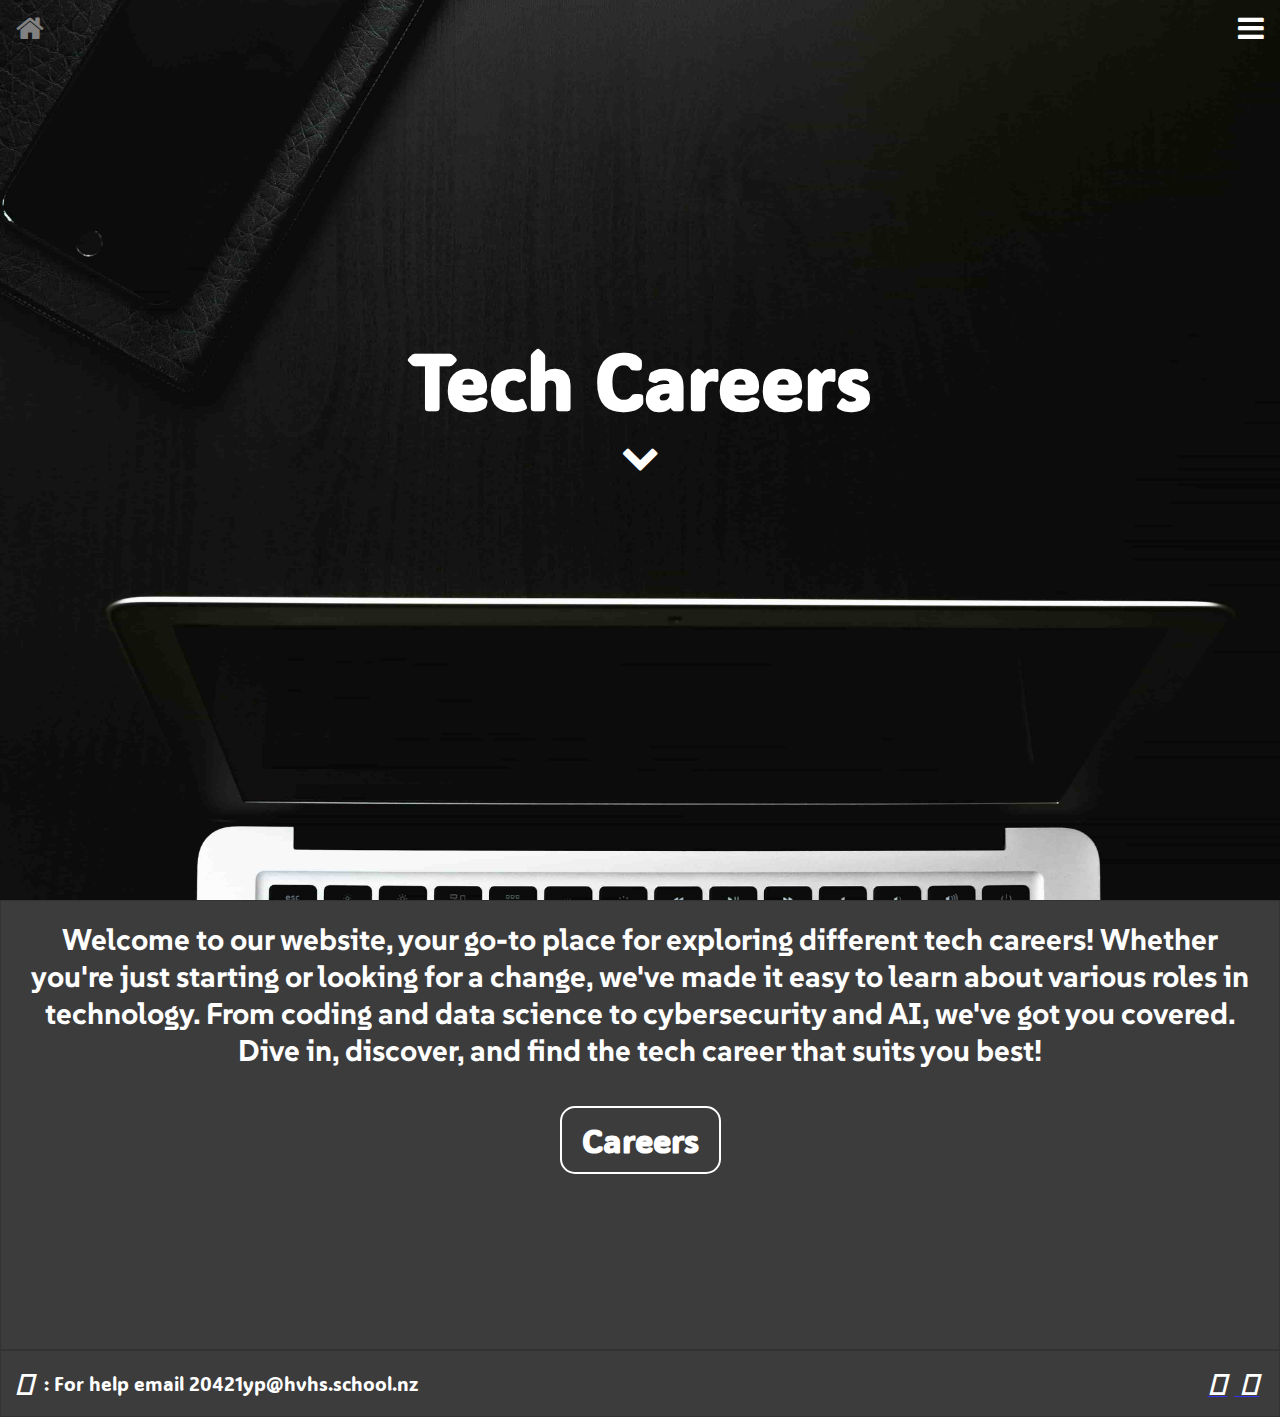
<file: index.html>
<!DOCTYPE html>
<html lang="en">

<head>
  <meta charset="utf-8">
  <meta name="viewport" content="width=device-width">
  <meta name="description"
    content="Learn about exciting careers in the tech industry, explore different roles, and discover your ideal path in technology.">
  <title>Tech Careers</title>
  <!--Favicon-->
  <link rel="icon" type="image/x-icon" href="/images/icons/digital.png">
  <!-- External stylesheets -->
  <link rel="stylesheet" href="https://cdn.jsdelivr.net/npm/font-awesome@4.7.0/css/font-awesome.min.css">
  <link href='https://fonts.googleapis.com/css?family=ADLaM%20Display' rel='stylesheet'>
  <link href="https://fonts.googleapis.com/css2?family=SUSE:wght@200&display=swap" rel="stylesheet">
  <link rel="stylesheet" href="https://cdnjs.cloudflare.com/ajax/libs/font-awesome/6.6.0/css/all.min.css"
    integrity="sha512-Kc323vGBEqzTmouAECnVceyQqyqdsSiqLQISBL29aUW4U/M7pSPA/gEUZQqv1cwx4OnYxTxve5UMg5GT6L4JJg=="
    crossorigin="anonymous" referrerpolicy="no-referrer" />
  <!-- Custom styles -->
  <link href="style.css" rel="stylesheet" type="text/css" />
  <!-- JavaScript -->
  <script src="script.js"></script>
</head>

<body>
  <div class="container"> <!-- Container starts -->
    <div class="cover"> <!-- Cover section starts -->
      <div class="navbar"> <!-- Navbar starts -->
        <button class="btn" aria-label="Home"><i class="fa fa-home"></i></button>
        <span style="font-size:30px;cursor:pointer" onclick="openNav()">
          <button class="dropDown" aria-label="Open Navigation"><i class="fa fa-bars"></i></button>
        </span>
        <!-- Overlay navigation menu starts -->
        <div id="myNav" class="overlay">
          <a href="#!" class="closebtn" onclick="closeNav()">&times;</a>
          <div class="overlay-content">
            <a href="html/careers.html" aria-label="Careers">Careers</a>
            <a href="html/contact.html" aria-label="Contact">Contact</a>
          </div> <!-- Overlay content ends -->
        </div> <!-- Overlay ends -->
      </div> <!-- Navbar ends -->
      <div class="title"> <!-- Title section starts -->
        <a href="#main">
          <h1>Tech Careers</h1>
          <i class="fa fa-chevron-down arrow-icon"></i>
        </a>
      </div> <!-- Title section ends -->
    </div> <!-- Cover section ends -->

    <div id="main" class="main"> <!-- Main content section starts -->
      <h3>Welcome to our website, your go-to place for exploring different tech careers! Whether you're just starting or
        looking for a change, we've made it easy to learn about various roles in technology. From coding and data
        science
        to cybersecurity and AI, we've got you covered. Dive in, discover, and find the tech career that suits you best!
      </h3>
      <button onclick="location.href = 'html/careers.html';" class="careersButton">
        <span>Careers</span>
      </button>
    </div> <!-- Main content section ends -->
    <div class="footer"> <!-- Footer starts -->
      <div class="email"> <!-- Email contact section starts -->
        <i class="fa-regular fa-envelope"></i>
        <p>: For help email 20421yp@hvhs.school.nz</p>
      </div> <!-- Email contact section ends -->
      <div class="socials"> <!-- Social media icons start -->
        <a href="https://www.instagram.com" target="_blank" aria-label="Instagram">
          <i class="fa-brands fa-instagram"></i>
        </a>
        <a href="https://www.facebook.com/" target="_blank" aria-label="Facebook">
          <i class="fa-brands fa-facebook"></i>
        </a>
      </div> <!-- Social media icons end -->
    </div> <!-- Footer ends -->
  </div> <!-- Container ends -->
</body>

</html>
</file>
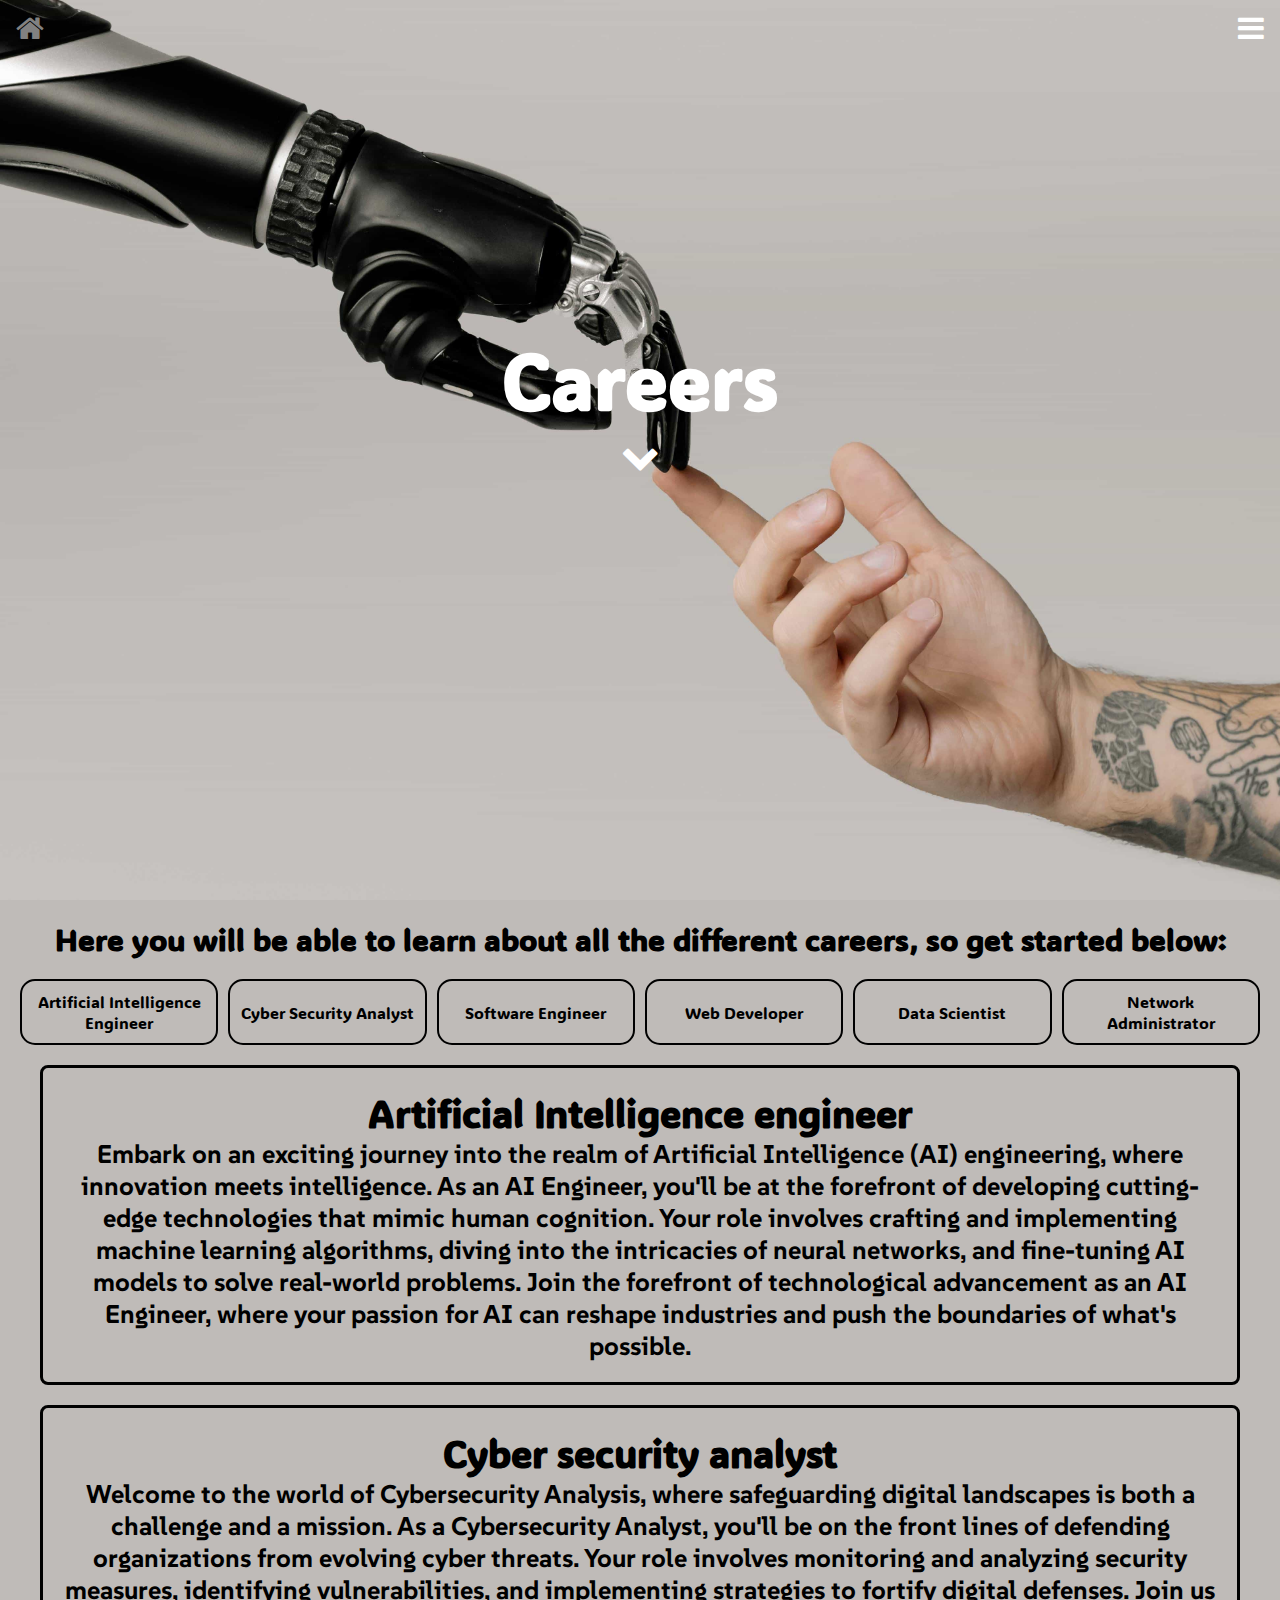
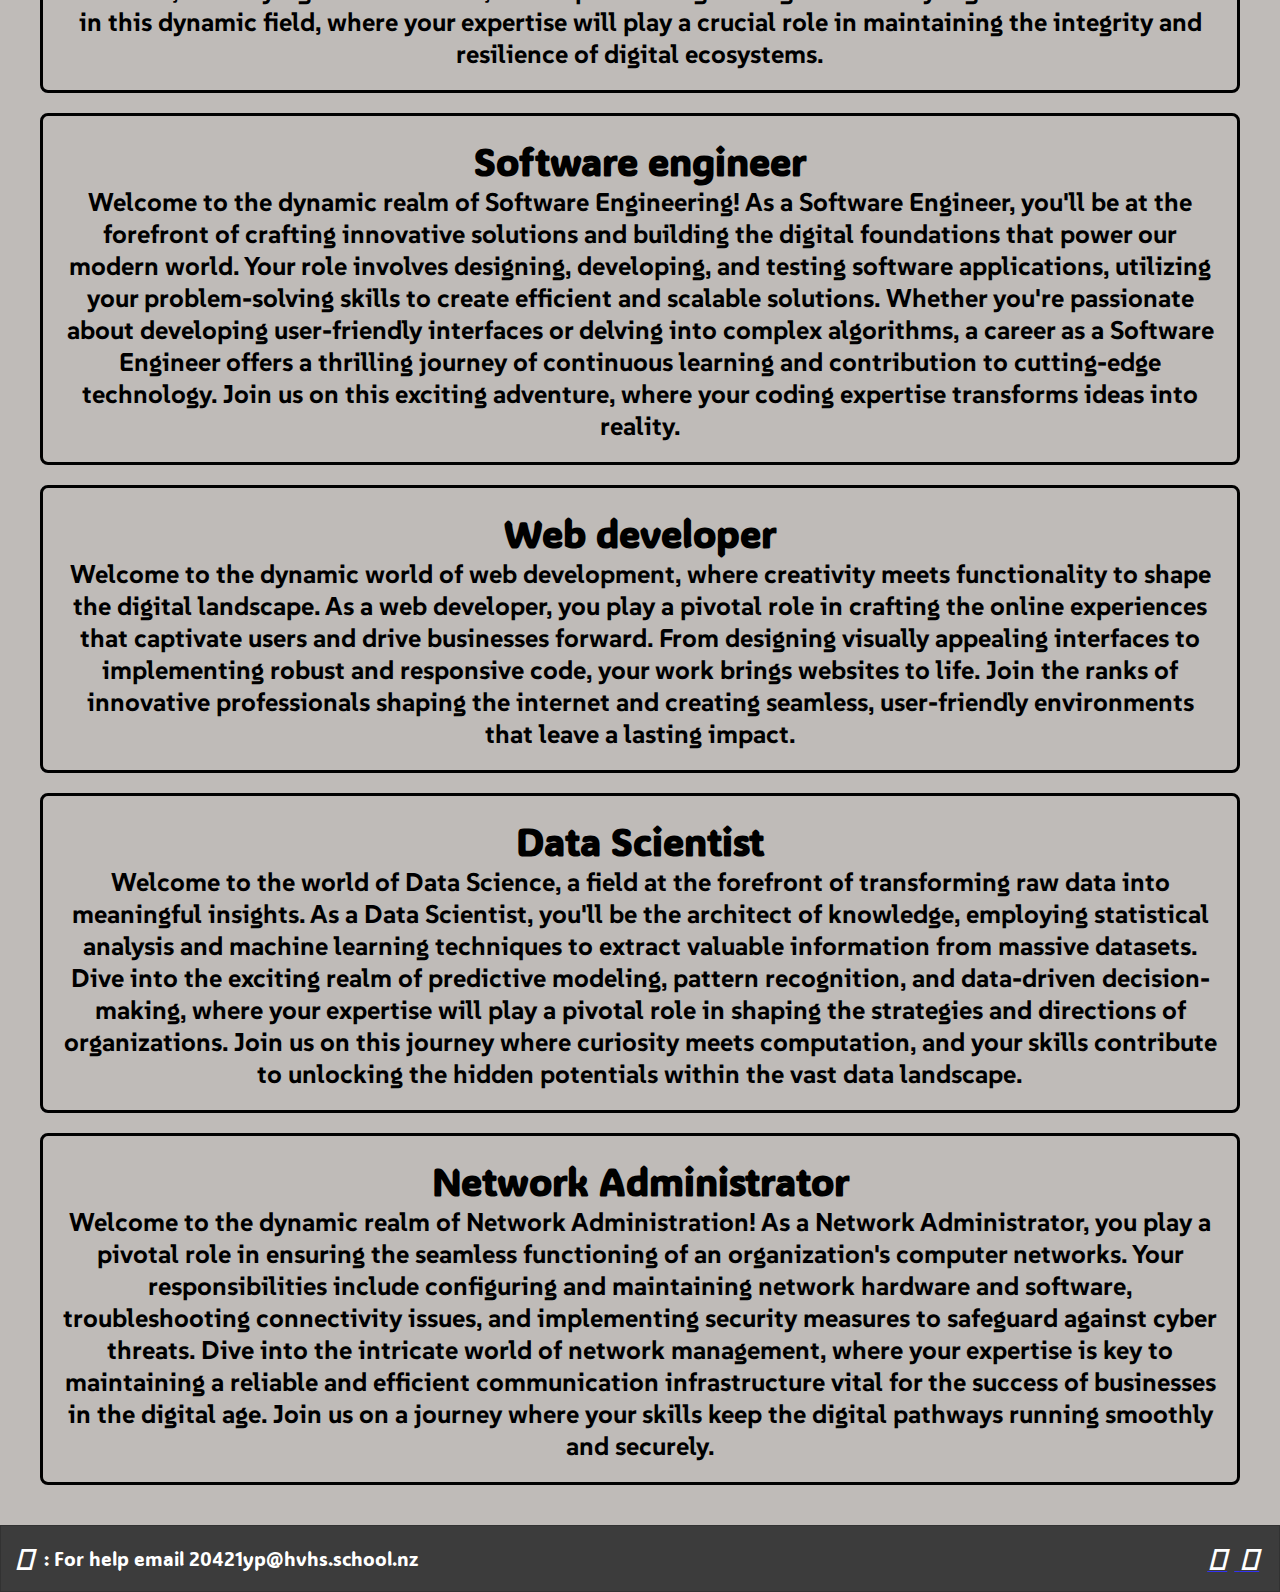
<file: html/careers.html>
<!DOCTYPE html>
<html lang="en">

<head>
  <meta charset="utf-8">
  <meta name="viewport" content="width=device-width">
  <meta name="description"
    content="Learn about exciting careers in the tech industry, explore different roles, and discover your ideal path in technology.">
  <title>Careers</title>
  <!--Favicon-->
  <link rel="icon" type="image/x-icon" href="/images/icons/technology-disruption.png">
  <!-- External stylesheets -->
  <link rel="stylesheet" href="https://cdn.jsdelivr.net/npm/font-awesome@4.7.0/css/font-awesome.min.css">
  <link href='https://fonts.googleapis.com/css?family=ADLaM%20Display' rel='stylesheet'>
  <link href="https://fonts.googleapis.com/css2?family=SUSE:wght@200&display=swap" rel="stylesheet">
  <link rel="stylesheet" href="https://cdnjs.cloudflare.com/ajax/libs/font-awesome/6.6.0/css/all.min.css"
    integrity="sha512-Kc323vGBEqzTmouAECnVceyQqyqdsSiqLQISBL29aUW4U/M7pSPA/gEUZQqv1cwx4OnYxTxve5UMg5GT6L4JJg=="
    crossorigin="anonymous" referrerpolicy="no-referrer" />
  <!-- Custom styles -->
  <link href="/css/careers.css" rel="stylesheet" type="text/css" />
  <!-- JavaScript -->
  <script src="/script.js"></script>
</head>

<body>
  <div class="container"> <!-- Container starts -->
    <div class="cover"> <!-- Cover section starts -->
      <div class="navbar"> <!-- Navbar starts -->
        <button class="btn" aria-label="Home" onclick="location.href = '/index.html';"><i
            class="fa fa-home"></i></button>
        <span style="font-size:30px;cursor:pointer" onclick="openNav()">
          <button class="dropDown" aria-label="Open Navigation"><i class="fa fa-bars"></i></button>
        </span>
        <!-- Overlay navigation menu starts -->
        <div id="myNav" class="overlay">
          <a href="#!" class="closebtn" onclick="closeNav()">&times;</a>
          <div class="overlay-content">
            <a href="#" aria-label="Careers">Careers</a>
            <a href="contact.html" aria-label="Contact">Contact</a>
          </div> <!-- Overlay content ends -->
        </div> <!-- Overlay ends -->
      </div> <!-- Navbar ends -->
      <div class="title"> <!-- Title section starts -->
        <a href="#main">
          <h1>Careers</h1>
          <i class="fa fa-chevron-down arrow-icon"></i>
        </a>
      </div> <!-- Title section ends -->
    </div> <!-- Cover section ends -->
    <!-- Start of Main Section -->
    <div id="main" class="main">
      <h3>Here you will be able to learn about all the different careers, so get started below:
      </h3>
      <div class="selection"> <!-- Career Selection Buttons -->
        <button class="career-btn" onclick="location.href='#aiEngineer'">Artificial Intelligence Engineer</button>
        <button class="career-btn" onclick="location.href='#cyber'">Cyber Security Analyst</button>
        <button class="career-btn" onclick="location.href='#software'">Software Engineer</button>
        <button class="career-btn" onclick="location.href='#web'">Web Developer</button>
        <button class="career-btn" onclick="location.href='#data'">Data Scientist</button>
        <button class="career-btn" onclick="location.href='#network'">Network Administrator</button>
      </div> <!-- End of Career Selection Buttons -->

      <!-- Career Information Sections -->
      <div id="aiEngineer" class="aiEngineer">
        <h2>Artificial Intelligence engineer</h2>
        <h4>Embark on an exciting journey into the realm of Artificial Intelligence (AI) engineering, where innovation
          meets intelligence. As an AI Engineer, you'll be at the forefront of developing cutting-edge technologies that
          mimic human cognition. Your role involves crafting and implementing machine learning algorithms, diving into
          the intricacies of neural networks, and fine-tuning AI models to solve real-world problems. Join the forefront
          of technological advancement as an AI Engineer, where your passion for AI can reshape industries and push the
          boundaries of what's possible.</h4>
      </div>
      <div id="cyber" class="cyber">
        <h2>Cyber security analyst</h2>
        <h4>Welcome to the world of Cybersecurity Analysis, where safeguarding digital landscapes is both a challenge
          and a mission. As a Cybersecurity Analyst, you'll be on the front lines of defending organizations from
          evolving cyber threats. Your role involves monitoring and analyzing security measures, identifying
          vulnerabilities, and implementing strategies to fortify digital defenses. Join us in this dynamic field, where
          your expertise will play a crucial role in maintaining the integrity and resilience of digital ecosystems.
        </h4>
      </div>
      <div id="software" class="software">
        <h2>Software engineer</h2>
        <h4>Welcome to the dynamic realm of Software Engineering! As a Software Engineer, you'll be at the forefront of
          crafting innovative solutions and building the digital foundations that power our modern world. Your role
          involves designing, developing, and testing software applications, utilizing your problem-solving skills to
          create efficient and scalable solutions. Whether you're passionate about developing user-friendly interfaces
          or delving into complex algorithms, a career as a Software Engineer offers a thrilling journey of continuous
          learning and contribution to cutting-edge technology. Join us on this exciting adventure, where your coding
          expertise transforms ideas into reality.</h4>
      </div>
      <div id="web" class="web">
        <h2>Web developer</h2>
        <h4>Welcome to the dynamic world of web development, where creativity meets functionality to shape the digital
          landscape. As a web developer, you play a pivotal role in crafting the online experiences that captivate users
          and drive businesses forward. From designing visually appealing interfaces to implementing robust and
          responsive code, your work brings websites to life. Join the ranks of innovative professionals shaping the
          internet and creating seamless, user-friendly environments that leave a lasting impact.</h4>
      </div>
      <div id="data" class="data">
        <h2>Data Scientist</h2>
        <h4>Welcome to the world of Data Science, a field at the forefront of transforming raw data into meaningful
          insights. As a Data Scientist, you'll be the architect of knowledge, employing statistical analysis and
          machine learning techniques to extract valuable information from massive datasets. Dive into the exciting
          realm of predictive modeling, pattern recognition, and data-driven decision-making, where your expertise will
          play a pivotal role in shaping the strategies and directions of organizations. Join us on this journey where
          curiosity meets computation, and your skills contribute to unlocking the hidden potentials within the vast
          data landscape.
        </h4>
      </div>
      <div id="network" class="network">
        <h2>Network Administrator</h2>
        <h4>Welcome to the dynamic realm of Network Administration! As a Network Administrator, you play a pivotal role
          in ensuring the seamless functioning of an organization's computer networks. Your responsibilities include
          configuring and maintaining network hardware and software, troubleshooting connectivity issues, and
          implementing security measures to safeguard against cyber threats. Dive into the intricate world of network
          management, where your expertise is key to maintaining a reliable and efficient communication infrastructure
          vital for the success of businesses in the digital age. Join us on a journey where your skills keep the
          digital pathways running smoothly and securely.
        </h4>
      </div>
      <!-- End of Career Information Sections -->
    </div>
    <!-- End of Main Section -->

    <div class="footer"> <!-- Footer starts -->
      <div class="email"> <!-- Email contact section starts -->
        <i class="fa-regular fa-envelope"></i>
        <p>: For help email 20421yp@hvhs.school.nz</p>
      </div> <!-- Email contact section ends -->
      <div class="socials"> <!-- Social media icons start -->
        <a href="https://www.instagram.com" target="_blank" aria-label="Instagram">
          <i class="fa-brands fa-instagram"></i>
        </a>
        <a href="https://www.facebook.com/" target="_blank" aria-label="Facebook">
          <i class="fa-brands fa-facebook"></i>
        </a>
      </div> <!-- Social media icons end -->
    </div> <!-- Footer ends -->

  </div>
</body>

</html>
</file>
<file: style.css>
/* Base styles for HTML and body */
html,
body {
  height: 100vh;
  width: 100%;
  scroll-behavior: smooth;
}

/* Global styles for all elements */
* {
  margin: 0;
  padding: 0;
  box-sizing: border-box;
}

/* Body styles - setting font and background properties */
body {
  font-family: ADLaM Display;
  background-image: url('images/homepage.jpg');
  background-repeat: no-repeat;
  background-attachment: fixed;
  background-size: cover;
}

/* Footer section styles */
.footer {
  display: flex;
  justify-content: space-between;
  align-items: center;
  color: white;
  padding: 1vw;
  font-size: 3vw;
  background-color: #0c0c0c;
  border: 1px solid black;
  opacity: 0.8;
}


/* Email section inside the footer */
.email {
  display: flex;
  align-items: center;
}

/* Icon style within the email section */
.email i {
  font-size: 30px;
  margin-right: 10px;
}

/* Social media icons styling */
.socials a i {
  color: white;
  font-size: 30px;
  margin-right: 7px;
}

/* Hover effect for social media icons */
.socials a i:hover {
  color: #ddd;
}



/* Grid container */
.grid-container {
  height: 100%;
  display: grid;
  grid-template-areas:
    "cover cover cover"
    "cover cover cover"
    "main main main"
    "footer footer footer";
  grid-template-columns: 1fr 3fr 3fr 1fr;
  grid-gap: 10px;
  padding: 10px;
}

/* Drop-down button styles */
.dropDown {
  float: right;
  border: none;
  /* Remove borders */
  color: white;
  /* White text */
  background-color: transparent;
  padding: 12px 16px;
  /* Some padding */
  font-size: 30px;
  /* Set a font size */
  cursor: pointer;
  /* Mouse pointer on hover */
  transition-duration: 0.4s;
}

/* Hover effect for drop-down button */
.dropDown:hover {
  color: #818181;
}

/* Overlay menu styles */
.overlay {
  height: 0%;
  width: 100%;
  position: fixed;
  z-index: 1;
  top: 0;
  left: 0;
  background-color: rgb(0, 0, 0);
  overflow-y: hidden;
  transition: 0.5s;
}

/* Content inside the overlay */
.overlay-content {
  position: relative;
  top: 25%;
  width: 100%;
  text-align: center;
  margin-top: 30px;
}

/* Links inside the overlay */
.overlay a {
  padding: 8px;
  text-decoration: none;
  font-size: 36px;
  color: #818181;
  display: block;
  transition: 0.3s;
}

/* Hover and focus effects for overlay links */
.overlay a:hover,
.overlay a:focus {
  color: #f1f1f1;
}

/* Close button styles for the overlay */
.overlay .closebtn {
  position: absolute;
  top: 20px;
  right: 45px;
  font-size: 60px;
}

/* Responsive styling for overlay on smaller screens */
@media screen and (max-height: 450px) {
  .overlay {
    overflow-y: auto;
  }

  .overlay a {
    font-size: 20px
  }

  .overlay .closebtn {
    font-size: 40px;
    top: 15px;
    right: 35px;
  }
}

.title {
  grid-area: title;
  text-align: center;
  font-size: 5vw;
  margin: 0;
  position: absolute;
  top: 45%;
  left: 50%;
  transform: translate(-50%, -50%);
  transition-duration: 0.4s;
}

/* Title link styling */
.title a {
  color: white;
  text-decoration: none;
}

/* Hover effect for title link */
.title a:hover {
  color: #626060;
}

/* Main content area styling */
.main {
  height: 70vh;
  grid-area: main;
  text-align: center;
  font-family: "SUSE", sans-serif;
  font-weight: 200;
  font-style: normal;
  font-size: 3vw;
  padding: 20px;
  color: white;
  background-color: #0c0c0c;
  border: 1px solid black;
  opacity: 0.8;
}

/* Cover section (hero image) styling */
.cover {
  grid-area: cover;
  position: relative;
  color: white;
  height: 100vh;
  width: 100%;
}

/* Button styling for careers section */
.careersButton {
  font-size: 1.3em;
  font-weight: bold;
  padding: 10px 20px;
  background-color: transparent;
  font-family: ADLaM Display;
  border-radius: 15px;
  margin: 3%;
  color: white;
  transition-duration: 0.4s;
  border-color: white;
  border-style: solid;
}

/* Hover effect for careers button */
.careersButton:hover {
  background-color: black;
  border-color: grey;
  color: white;
  transform: scale(1.1);
  cursor: pointer;
}

/* Button styles for overlay close button */
.btn {
  border: none;
  /* Remove borders */
  color: white;
  /* White text */
  background-color: transparent;
  padding: 12px 16px;
  /* Some padding */
  font-size: 30px;
  /* Set a font size */
  cursor: pointer;
  /* Mouse pointer on hover */
  transition-duration: 0.4s;
}

/* Hover effect for the button */
.btn:hover {
  color: #818181;
}

/* Media query for smaller screens */
@media only screen and (max-width: 570px) {
  .main {
    height: 50vh;
    grid-area: main;
    text-align: center;
    font-size: 3vw;
    padding: 10px;
  }
}

/* Media query for larger screens (800px and above) */
@media only screen and (min-width: 800px) {
  .main {
    height: 50vh;
    grid-area: main;
    text-align: center;
    font-size: 2vw;
    padding: 10px;
  }

  .footer {
    padding: 1vw;
    font-size: 1.5vw;
  }
}

/* Media query for extra-large screens (1000px and above) */
@media only screen and (min-width: 1000px) {
  .main {
    height: 50vh;
    grid-area: main;
    text-align: center;
    font-size: 2vw;
    padding: 20px;
  }

  .title {
    grid-area: title;
    text-align: center;
    font-size: 3vw;
  }
}
</file>
<file: css/careers.css>
/* Base styles for HTML and body */
html,
body {
  height: 100vh;
  width: 100%;
  scroll-behavior: smooth;
}

/* Global styles for all elements */
* {
  margin: 0;
  padding: 0;
  box-sizing: border-box;
}

/* Body styles - setting font */
body {
  font-family: ADLaM Display;
}

/* Footer section styles */
.footer {
  display: flex;
  justify-content: space-between;
  align-items: center;
  color: white;
  padding: 1vw;
  font-size: 3vw;
  background-color: #0c0c0c;
  border: 1px solid black;
  opacity: 0.8;
}

/* Email section inside the footer */
.email {
  display: flex;
  align-items: center;
}

/* Icon style within the email section */
.email i {
  font-size: 30px;
  margin-right: 10px;
}

/* Social media icons styling */
.socials a i {
  color: white;
  font-size: 30px;
  margin-right: 7px;
}

/* Hover effect for social media icons */
.socials a i:hover {
  color: #ddd;
}


/* Grid container */
.grid-container {
  height: 100%;
  display: grid;
  grid-template-areas:
    "cover cover cover"
    "cover cover cover"
    "main main main"
    "footer footer footer";
  grid-template-columns: 1fr 3fr 3fr 1fr;
  grid-gap: 10px;
  padding: 10px;
}

/* Drop-down button styles */
.dropDown {
  float: right;
  border: none;
  /* Remove borders */
  color: white;
  /* White text */
  background-color: transparent;
  padding: 12px 16px;
  /* Some padding */
  font-size: 30px;
  /* Set a font size */
  cursor: pointer;
  /* Mouse pointer on hover */
  transition-duration: 0.4s;
}

/* Hover effect for drop-down button */
.dropDown:hover {
  color: #818181;
}

/* Overlay menu styles */
.overlay {
  height: 0%;
  width: 100%;
  position: fixed;
  z-index: 1;
  top: 0;
  left: 0;
  background-color: rgb(0, 0, 0);
  overflow-y: hidden;
  transition: 0.5s;
}

/* Content inside the overlay */
.overlay-content {
  position: relative;
  top: 25%;
  width: 100%;
  text-align: center;
  margin-top: 30px;
}

/* Links inside the overlay */
.overlay a {
  padding: 8px;
  text-decoration: none;
  font-size: 36px;
  color: #818181;
  display: block;
  transition: 0.3s;
}

/* Hover and focus effects for overlay links */
.overlay a:hover,
.overlay a:focus {
  color: #f1f1f1;
}

/* Close button styles for the overlay */
.overlay .closebtn {
  position: absolute;
  top: 20px;
  right: 45px;
  font-size: 60px;
}

/* Responsive styling for overlay on smaller screens */
@media screen and (max-height: 450px) {
  .overlay {
    overflow-y: auto;
  }

  .overlay a {
    font-size: 20px
  }

  .overlay .closebtn {
    font-size: 40px;
    top: 15px;
    right: 35px;
  }
}

/* Title section styling */
.title {
  grid-area: title;
  text-align: center;
  font-size: 5vw;
  margin: 0;
  position: absolute;
  top: 45%;
  left: 50%;
  transform: translate(-50%, -50%);
  transition-duration: 0.4s;
}

.title a {
  color: white;
  text-decoration: none;
}

.title a:hover {
  color: #919191;
  transform: scale(1.1);
}

/* Main content area styling */
.main {
  height: auto;
  grid-area: main;
  text-align: center;
  font-size: 3vw;
  padding: 20px;
  font-weight: 200;
  color: black;
  background-color: #BFBBB8;
}

/* Cover section styling */
.cover {
  grid-area: cover;
  position: relative;
  background-image: url('/images/AIengineer.jpg');
  background-repeat: no-repeat;
  background-size: cover;
  color: white;
  height: 100vh;
  width: 100%;
}

/* Button styling */
.btn {
  border: none;
  /* Remove borders */
  color: white;
  /* White text */
  background-color: transparent;
  padding: 12px 16px;
  /* Some padding */
  font-size: 30px;
  /* Set a font size */
  cursor: pointer;
  /* Mouse pointer on hover */
  transition-duration: 0.4s;
}

.btn:hover {
  color: #818181;
}

/* Button selection container styling */
.selection {
  padding-top: 20px;
  display: flex;
  justify-content: center;
  /* Centers the buttons horizontally */
  flex-wrap: wrap;
  /* Allows the buttons to wrap to the next line if needed */
  gap: 10px;
  /* Adds space between the buttons */
}

/* Career button styling */
.career-btn {
  background-color: transparent;
  padding: 10px;
  font-family: 'ADLaM Display';
  border-radius: 15px;
  margin: 0;
  /* Remove margin since gap is handling spacing */
  color: black;
  transition-duration: 0.4s;
  border-color: black;
  border-style: solid;
  font-size: 16px;
  text-align: center;
  flex: 1;
  /* Makes each button take equal space */
  min-width: 150px;
  /* Ensures buttons don't get too small */
  max-width: 200px;
  /* Ensures buttons don't get too large */
}

.career-btn:hover {
  background-color: black;
  border-color: grey;
  color: white;
  transform: scale(1.1);
  cursor: pointer;
}

/* Category button styling */
.aiEngineer,
.cyber,
.software,
.web,
.data,
.network {
  font-family: "SUSE", sans-serif;
  font-weight: 200;
  font-style: normal;
  margin: 20px;
  padding: 20px;
  border: 3px solid black;
  border-radius: 8px;
}

h2 {
  font-family: ADLaM Display;
}

/* Media query for small screens (up to 570px wide) */
@media only screen and (max-width: 570px) {
  .main {
    height: auto;
    grid-area: main;
    text-align: center;
    font-size: 3vw;
    padding: 10px;
  }
}

/* Media query for medium screens (800px and up) */
@media only screen and (min-width: 800px) {
  .main {
    height: auto;
    grid-area: main;
    text-align: center;
    font-size: 2vw;
    padding: 10px;
  }

  .footer {
    padding: 1vw;
    font-size: 1.5vw;
  }
}

/* Media query for large screens (1000px and up) */
@media only screen and (min-width: 1000px) {
  .main {
    height: auto;
    grid-area: main;
    text-align: center;
    font-size: 2vw;
    padding: 20px;
  }

  .title {
    grid-area: title;
    text-align: center;
    font-size: 3vw;
  }
}
</file>
